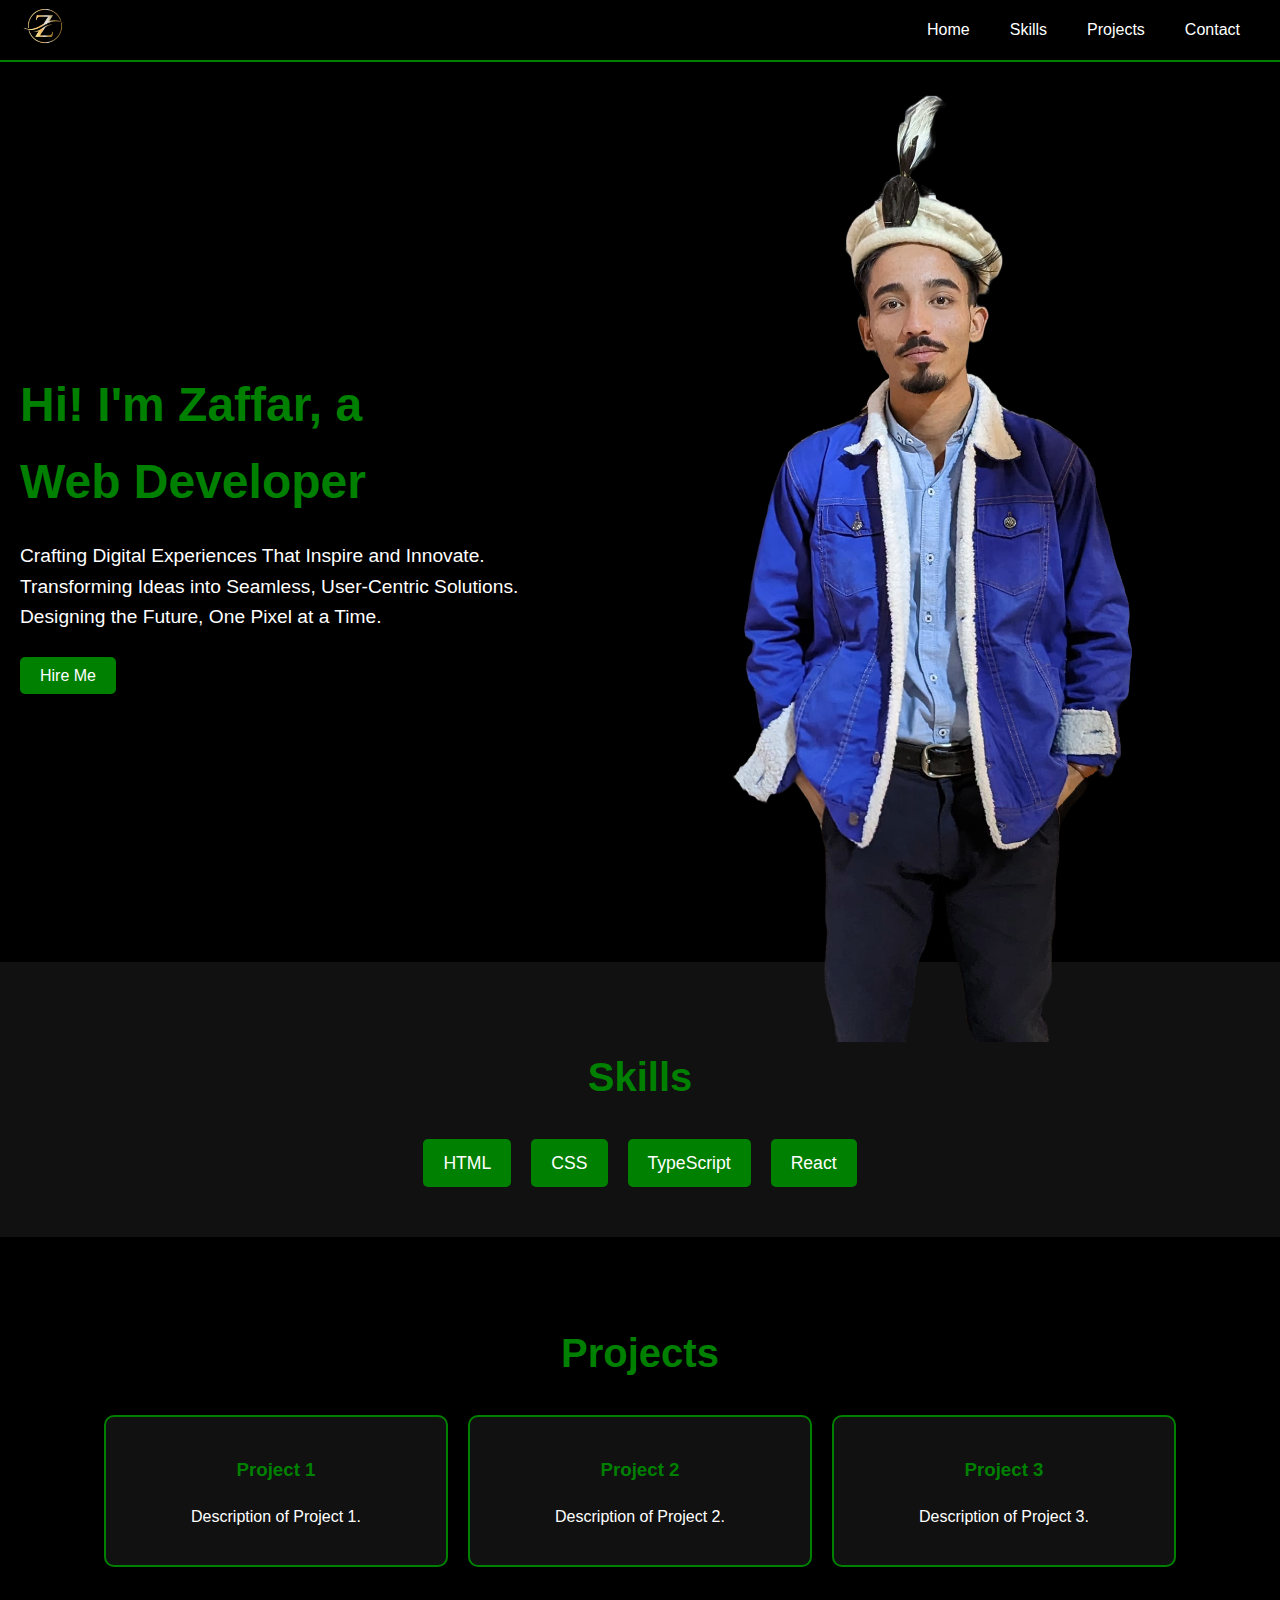
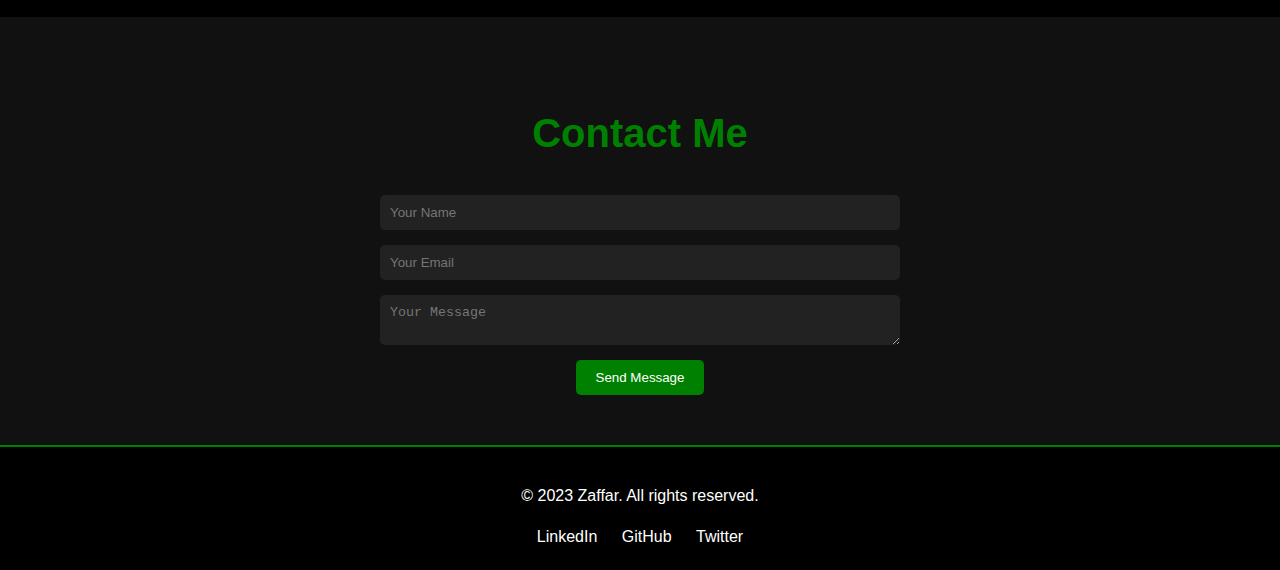
<file: index.html>
<!DOCTYPE html>
<html lang="en">
<head>
    <meta charset="UTF-8">
    <meta name="viewport" content="width=device-width, initial-scale=1.0">
    <title>Zaffar - Web Developer</title>
    <link rel="stylesheet" href="style.css">
</head>
<body>
    <!-- Navigation Bar -->
    <div class="nav">
        <a href="#"><img src="logo-wbg.png" alt="logo" height="50" width="50"></a>
        <ul id="nav-bar">
            <li><a href="#">Home</a></li>
            <li><a href="#skills">Skills</a></li> <!-- Link to Skills Section -->
            <li><a href="#projects">Projects</a></li>
            <li><a href="#contact">Contact</a></li>
        </ul>
    </div>
    <!-- Hero Section -->
    <div class="body">
        <div class="left-section">
           <h1>Hi! I'm Zaffar, a <br> Web Developer</h1>
           <p>
            Crafting Digital Experiences That Inspire and Innovate.<br>
            Transforming Ideas into Seamless, User-Centric Solutions.<br>
            Designing the Future, One Pixel at a Time.
           </p>
           <a href="#contact" class="cta-button">Hire Me</a>
        </div>
        <div class="right-section">
            <img src="zaffar2.png" alt="Zaffar's Picture">
        </div>
    </div>

    <!-- Skills Section -->
    <section id="skills" class="skills-section"> <!-- Ensure id matches href -->
        <h2>Skills</h2>
        <div class="skills-container">
            <div class="skill">HTML</div>
            <div class="skill">CSS</div>
            <div class="skill">TypeScript</div>
            <div class="skill">React</div>
        </div>
    </section>

    <!-- Projects Section -->
    <section id="projects" class="projects-section">
        <h2>Projects</h2>
        <div class="projects-container">
            <div class="project">
                <h3>Project 1</h3>
                <p>Description of Project 1.</p>
            </div>
            <div class="project">
                <h3>Project 2</h3>
                <p>Description of Project 2.</p>
            </div>
            <div class="project">
                <h3>Project 3</h3>
                <p>Description of Project 3.</p>
            </div>
        </div>
    </section>

    <!-- Contact Section -->
    <section id="contact" class="contact-section">
        <h2>Contact Me</h2>
        <form>
            <input type="text" placeholder="Your Name" required>
            <input type="email" placeholder="Your Email" required>
            <textarea placeholder="Your Message" required></textarea>
            <button type="submit">Send Message</button>
        </form>
    </section>

    <!-- Footer -->
    <footer>
        <p>&copy; 2023 Zaffar. All rights reserved.</p>
        <div class="social-links">
            <a href="#">LinkedIn</a>
            <a href="#">GitHub</a>
            <a href="#">Twitter</a>
        </div>
    </footer>
</body>
</html>
</file>
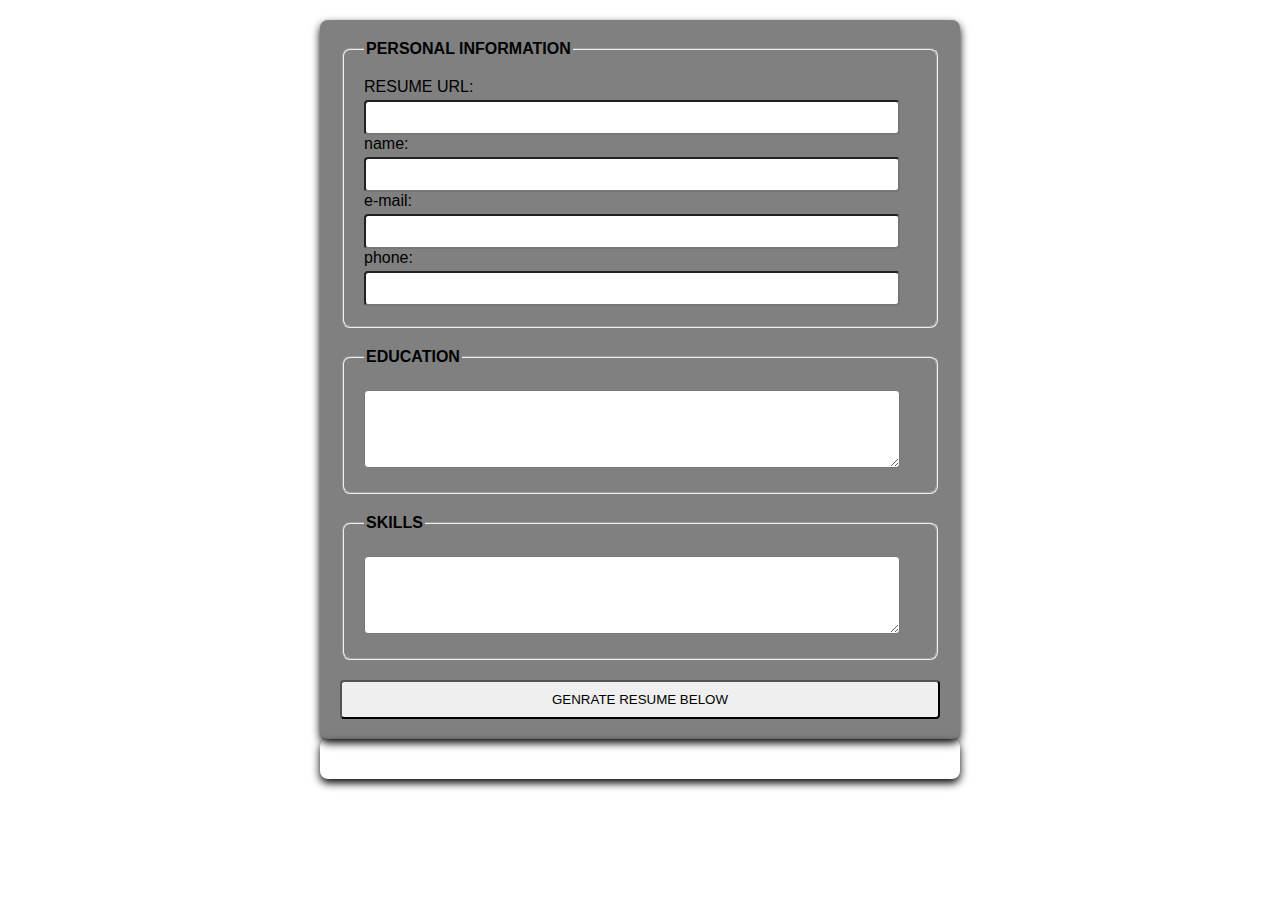
<file: milstone-3/index.html>
<!DOCTYPE html>
<html lang="en">
<head>
    <meta charset="UTF-8">
    <meta name="viewport" content="width=device-width, initial-scale=1.0">
    <title>Document</title>
    <link rel="stylesheet" href="style.css">
</head>
<body>
    <form id="resumeform">
        <fieldset>        
            <legend>PERSONAL INFORMATION </legend>
            
            <label for="username">RESUME URL:</label>
            <input type="text" id="username" name="username" required><br>

            <label for="name">name:</label>
            <input type="text" id="name" name="name" required ><br>

            <label for="e-mail">e-mail:</label>
            <input type="email" id="email" name="email" required ><br>

            <label for="phone">phone:</label>
            <input type="tel" id="phone" name="phone" required ><br>


        </fieldset>


        <fieldset>
            <legend id="EDUCATION">EDUCATION</legend>
            <textarea name="education" id="education" rows="4" required></textarea> <br>
        </fieldset>

        <fieldset>
            <legend id="SKILLS">SKILLS</legend>
            <textarea name="skills" id="skills" rows="4" required></textarea> <br>
        </fieldset>


        <button type="submit">GENRATE RESUME BELOW</button>
    </form>


    <div id="resumeoutput">

    </div>
    <script src="index.js"></script>
</body>
</html>
</file>
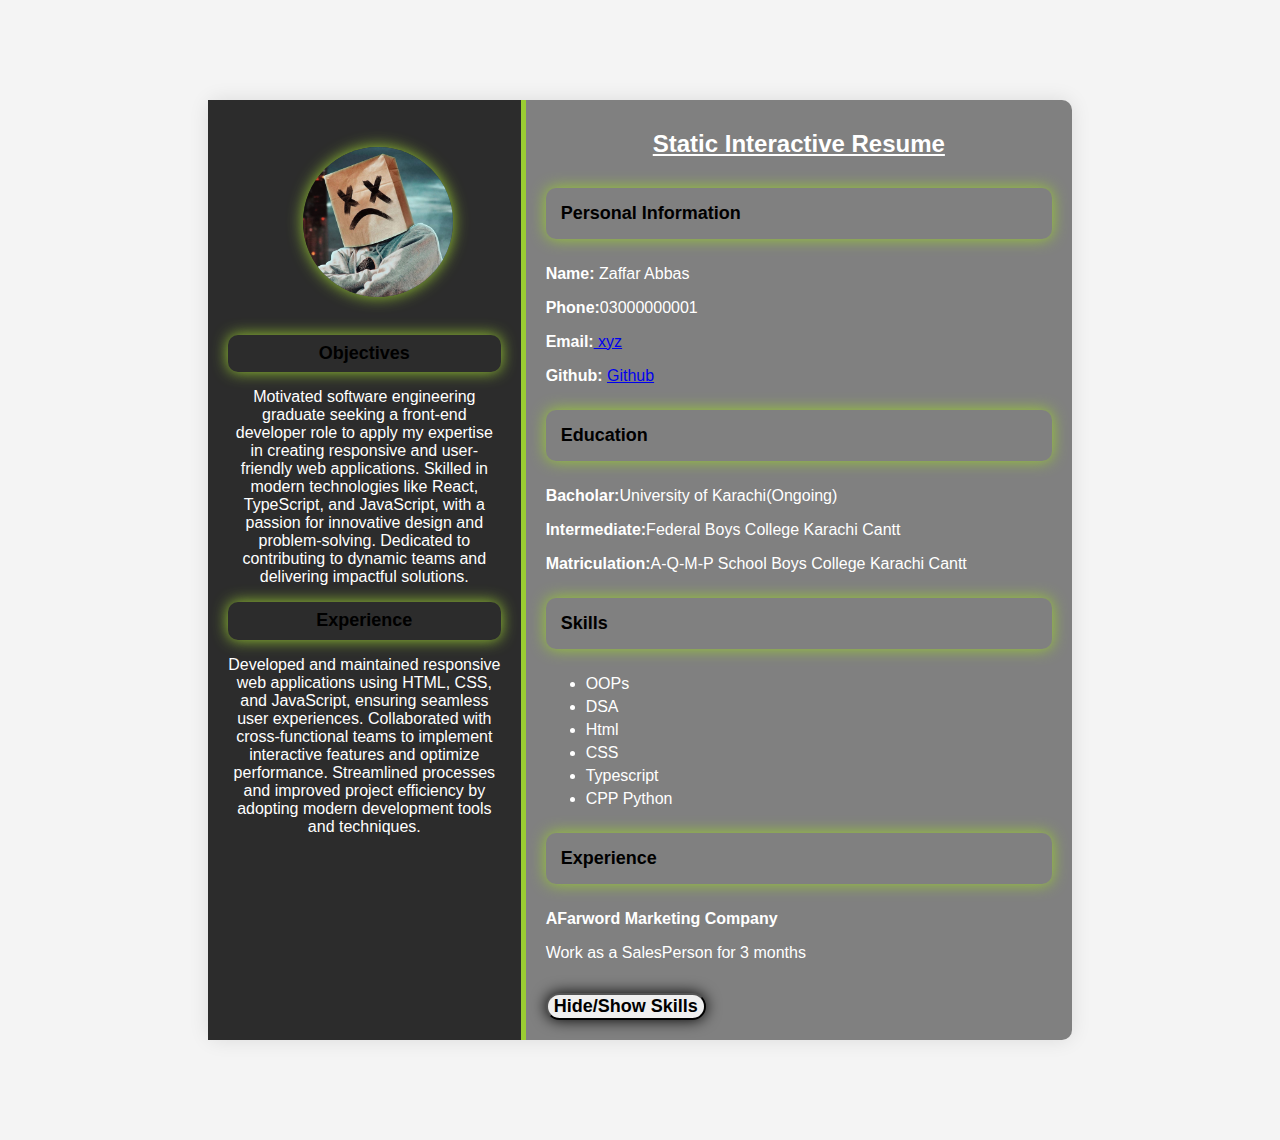
<file: milstone1/index.html>
<!DOCTYPE html>
<html lang="en">
<head>
    <meta charset="UTF-8">
    <meta name="viewport" content="width=device-width, initial-scale=1.0">
    <title>Static Resume Builder</title>
    <link rel="StyleSheet" href ="style.css"
</head>
<body>
    <div class="resume-container">
        <!--left section-->
        <div class="left-section">
            <image src="cool-profile-picture-paper-bag-head-4co57dtwk64fb7lv.jpg" alt="Profile Picture" class="profile-picture">
            <section id="objectives">
                    <h3>Objectives</h3>
                    <p>
                        Motivated software engineering graduate seeking a front-end developer role to apply my expertise in creating responsive and user-friendly web applications.
                         Skilled in modern technologies like React, TypeScript, and JavaScript, with a passion for innovative design and problem-solving.
                          Dedicated to contributing to dynamic teams and delivering impactful solutions.  
                    </p>
                    <h3>Experience</h3>

                    <p>
                        
                        Developed and maintained responsive web applications using HTML, CSS, and JavaScript, ensuring seamless user experiences.
                         Collaborated with cross-functional teams to implement interactive features and optimize performance. 
                         Streamlined processes and improved project efficiency by adopting modern development tools and techniques. 
                    </p>
            </section>
        </div>
        <!--Right Section-->
        <div class="right-section">
            <h1> <b> <u>Static Interactive Resume</u> </b>  
            </h1>
               <section id="personal info">
                <h3> Personal Information</h3>
                <p> <b>Name:</b> Zaffar Abbas</p>
                <p> <b>Phone:</b>03000000001</p>
                <p> <b>Email:</b><a href ="mailto:zafferking83@gmail.com"> xyz</a> </p>
                <p> <b>Github:</b> <a href= "https://github.com/probalti " target="_blank"> Github</a></p>
               </section>

               <section id="Education">
                <h3>Education</h3>
                <p> <b>Bacholar:</b>University of Karachi(Ongoing)</p>
                <p> <b>Intermediate:</b>Federal Boys College Karachi Cantt</p>
                <p> <b>Matriculation:</b>A-Q-M-P School Boys College Karachi Cantt</p>

               </section>
               <section id="Skills">
                <h3>Skills</h3>
                <ul>
                    <li>OOPs </li>
                    <li>DSA </li>
                    <li>Html </li>
                    <li>CSS </li>
                    <li>Typescript</li>
                    <li> CPP Python </li>
                </ul>
               </section>
               <section id="Experience">
                <h3>Experience</h3>
                <p><b>AFarword Marketing Company</b></p>
                <p>Work as a SalesPerson for 3 months</p>
               </section>
               <!--Button-->
               <button id="toggle-skills"><b>Hide/Show Skills</b></button>
        </div>

    </div>
    <script src = 'scripts.js'></script>
</body>
</html>
</file>
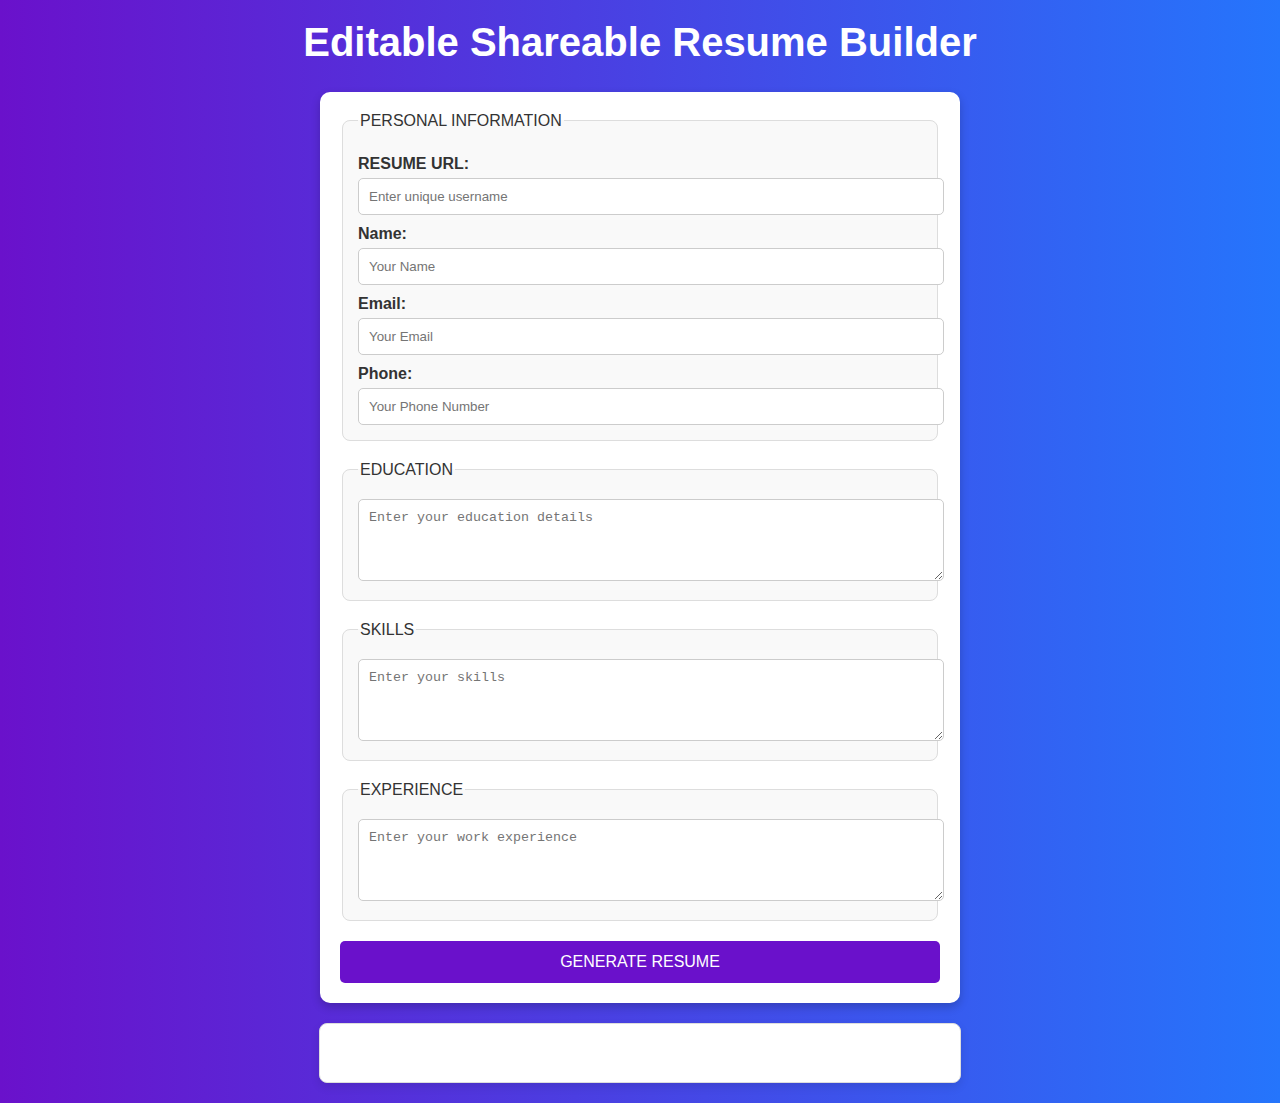
<file: milstone5/index.html>
<!DOCTYPE html>
<html lang="en">
<head>
    <meta charset="UTF-8">
    <meta name="viewport" content="width=device-width, initial-scale=1.0">
    <title>Editable Shareable Resume Builder</title>
    <link rel="stylesheet" href="style.css">
</head>
<body>
    <h1>Editable Shareable Resume Builder</h1>
    <form id="resume-form">
        <fieldset>        
            <legend>PERSONAL INFORMATION</legend>
            <label for="username">RESUME URL:</label>
            <input type="text" id="username" name="username" placeholder="Enter unique username" required><br>

            <label for="name">Name:</label>
            <input type="text" id="name" name="name" placeholder="Your Name" required><br>

            <label for="email">Email:</label>
            <input type="email" id="email" name="email" placeholder="Your Email" required><br>

            <label for="phone">Phone:</label>
            <input type="tel" id="phone" name="phone" placeholder="Your Phone Number" required><br>
        </fieldset>

        <fieldset>
            <legend>EDUCATION</legend>
            <textarea name="education" id="education" rows="4" placeholder="Enter your education details" required></textarea> <br>
        </fieldset>

        <fieldset>
            <legend>SKILLS</legend>
            <textarea name="skills" id="skills" rows="4" placeholder="Enter your skills" required></textarea> <br>
        </fieldset>

        <fieldset>
            <legend>EXPERIENCE</legend>
            <textarea name="experience" id="experience" rows="4" placeholder="Enter your work experience" required></textarea> <br>
        </fieldset>

        <button type="submit">GENERATE RESUME</button>
    </form>

    <!-- Dynamic and Editable Resume Display -->
    <div id="resume-display" contenteditable="true"></div>

    <!-- Shareable Link and PDF Download -->
    <div id="shareable-link-container" style="display: none;">
        <h2>Shareable Link</h2>
        <h5>You can now share your resume with a unique URL:</h5>
        <a href="#" id="shareable-link" target="_blank"></a>
        <br>
        <button id="download-pdf"><b>Download as PDF</b></button>
    </div>

    <script src="script.js"></script>
</body>
</html>
</file>
<file: style.css>
/* General Styles */
body {
    font-family: 'Poppins', sans-serif;
    margin: 0;
    padding: 0;
    color: white;
    background-color: black;
    line-height: 1.6;
}

/* Smooth Scrolling */
html {
    scroll-behavior: smooth;
}

/* Navigation Bar */
.nav {
    display: flex;
    background-color: black;
    height: 60px;
    align-items: center;
    padding: 0 20px;
    border-bottom: 2px solid green;
    position: sticky;
    top: 0;
    z-index: 1000;
}

#nav-bar {
    display: flex;
    justify-content: flex-end;
    flex-grow: 1;
    list-style: none;
}

#nav-bar a {
    color: white;
    text-decoration: none;
    padding: 0 20px;
    font-size: 16px;
    transition: color 0.3s;
}

#nav-bar a:hover {
    color: green;
    text-decoration: underline;
    font-weight: bold;
}

/* Hero Section */
.body {
    display: flex;
    height: 100vh;
    align-items: center;
    padding: 0 20px;
    background-color: black;
}

.left-section {
    width: 50%;
}

.left-section h1 {
    font-size: 3rem;
    margin-bottom: 20px;
    color: green;
}

.left-section p {
    font-size: 1.2rem;
    margin-bottom: 30px;
    color: white;
}

.cta-button {
    background-color: green;
    color: white;
    padding: 10px 20px;
    text-decoration: none;
    border-radius: 5px;
    transition: background-color 0.3s;
}

.cta-button:hover {
    background-color: darkgreen;
}

.right-section img {
    width: 100%;
    max-width: 500px;
    height: auto;
    border-radius: 10px;
    
}

/* Skills Section */
.skills-section {
    padding: 50px 20px;
    background-color: #111;
    text-align: center;
}

.skills-section h2 {
    font-size: 2.5rem;
    margin-bottom: 30px;
    color: green;
}

.skills-container {
    display: flex;
    justify-content: center;
    flex-wrap: wrap;
    gap: 20px;
}

.skill {
    background-color: green;
    padding: 10px 20px;
    border-radius: 5px;
    font-size: 1.1rem;
    color: white;
    transition: transform 0.3s;
}

.skill:hover {
    transform: scale(1.1);
}

/* Projects Section */
.projects-section {
    padding: 50px 20px;
    background-color: black;
    text-align: center;
}

.projects-section h2 {
    font-size: 2.5rem;
    margin-bottom: 30px;
    color: green;
}

.projects-container {
    display: flex;
    justify-content: center;
    gap: 20px;
    flex-wrap: wrap;
}

.project {
    background-color: #111;
    padding: 20px;
    border-radius: 10px;
    width: 300px;
    text-align: center;
    color: white;
    border: 2px solid green;
    transition: transform 0.3s;
}

.project h3 {
    color: green;
}

.project:hover {
    transform: scale(1.05);
}

/* Contact Section */
.contact-section {
    padding: 50px 20px;
    background-color: #111;
    text-align: center;
}

.contact-section h2 {
    font-size: 2.5rem;
    margin-bottom: 30px;
    color: green;
}

form {
    display: flex;
    flex-direction: column;
    align-items: center;
    gap: 15px;
}

form input, form textarea {
    width: 100%;
    max-width: 500px;
    padding: 10px;
    border-radius: 5px;
    border: none;
    background-color: #222;
    color: white;
}

form button {
    background-color: green;
    color: white;
    padding: 10px 20px;
    border: none;
    border-radius: 5px;
    cursor: pointer;
    transition: background-color 0.3s;
}

form button:hover {
    background-color: darkgreen;
}

/* Footer */
footer {
    text-align: center;
    padding: 20px;
    background-color: black;
    border-top: 2px solid green;
}

.social-links a {
    color: white;
    text-decoration: none;
    margin: 0 10px;
    transition: color 0.3s;
}

.social-links a:hover {
    color: green;
}
</file>
<file: milstone-3/style.css>
body {
    font-family: sans-serif;
    margin: 20px;
    background-color: white; /* Dark black background */
}

h1 {
    text-align: center;
    color: black; /* White text color */
}

form {
    max-width: 600px;
    margin: auto;
    background-color: gray; /* Dark gray background */
    color: black; /* White text color */
    border-radius: 8px;
    box-shadow: 0 4px 8px black;
    padding: 20px;
}

fieldset {
    border: 2px solid black(168, 23, 168) 500; /* Darker gray border */
    border-radius: 8px;
    padding: 20px;
    margin-bottom: 20px;
}

legend {
    font-weight: bold;
    margin-top: 10px;
    color: black; /* White text color */
}

input, textarea {
    width: calc(100% - 16px);
    padding: 8px;
    margin-top: 4px;
    border: 1px solid gray(168, 23, 168) 500; /* Darker gray border */
    border-radius: 4px;
    box-sizing: border-box;
    background-color: gray(168, 23, 168) 500; /* Very dark gray background */
    color: black; /* White text color */
}

button {
    display: block;
    width: 100%;
    padding: 10px;
    background-color: gray(168, 23, 168) 500; /* Darker button background */
    color: black; /* White text color */
    border: 1px solid gray(168, 23, 168) 500; /* Dark gray border */
    border-radius: 4px;
    cursor: pointer;
    margin-top: 10px;
}

button:hover {
    background-color: rgb(168, 23, 168) 500; /* Slightly lighter on hover */
}

#resumeoutput {
    max-width: 600px;
    margin: auto;
    padding: 20px;
    border: 2px solid grey 500; /*border */
    border-radius: 8px;
    background-color: gray 500; /* black background */
    color: black; /* White text color */
    box-shadow: 0 4px 8px black;
}

#resumeoutput h2 {
    color: black; /* text color */
}
</file>
<file: milstone1/style.css>
body {
    font-family: 'Arial', sans-serif;
    background-color: #f4f4f4;
    margin: 0;
    padding: 100px;
}

.resume-container {
    display: flex;
    background-color: grey;
    width: 80%;
    color:white;
    margin: 0 auto;
    border-radius: 10px;
    box-shadow: 0 0 20px rgba(0, 0, 0, 0.1);
}

/* Left Section Styling */
.left-section {
    background-color: #2c2c2c;
    color: white;
    padding: 20px;
    width: 35%;
    text-align: center;
    border-right: 5px solid yellowgreen;
}

.profile-picture {
    width: 150px;
    height: 150px;
    margin-top: 10%;
    margin-left: 10%;
    border-radius: 50%;
    box-shadow: 0 0 15px yellowgreen;
    margin-bottom: 20px;
}

h1 {
    font-size: 24px;
    margin: 10px 0;
    margin-bottom: 30px;
    text-align: center;
}

h3 {
    font-size: 18px;
    padding: 3%;
    margin: 20px 0 10px;
    color: black;
    border-radius: 10px;
    box-shadow: 0 0 15px yellowgreen;
    margin-top: 5%;
    margin-bottom: 5%;
}

ul {
    list-style-type: fill round;
    padding: 10;
    margin: 10px 0;
}

ul li {
    margin: 5px 0;
}

/* Right Section Styling */
.right-section {
    padding: 20px;
    width: 65%;
}

button {
    font-family: Arial, sans-serif;
    border-radius: 15px;
    box-shadow: 0 0 15px black;
    cursor: pointer;
    margin-top: 15px;
    font-size: 18px;
}

button:hover {
    background-color: yellowgreen;
}
</file>
<file: milstone5/style.css>
body {
    font-family: Arial, sans-serif;
    background: linear-gradient(to right, #6a11cb, #2575fc);
    color: #333;
    margin: 0;
    padding: 0;
}

h1 {
    text-align: center;
    color: white;
    margin-top: 20px;
    font-size: 2.5rem;
}

form {
    background: #fff;
    border-radius: 10px;
    padding: 20px;
    margin: 20px auto;
    max-width: 600px;
    box-shadow: 0 4px 10px rgba(0, 0, 0, 0.2);
}

fieldset {
    border: 1px solid #ddd;
    border-radius: 8px;
    margin-bottom: 20px;
    background-color: #f9f9f9;
    padding: 15px;
}

label {
    display: block;
    margin-top: 10px;
    font-weight: bold;
}

input, textarea {
    width: 100%;
    padding: 10px;
    margin-top: 5px;
    border: 1px solid #ccc;
    border-radius: 5px;
}

button {
    background-color: #6a11cb;
    color: white;
    border: none;
    padding: 12px;
    border-radius: 5px;
    cursor: pointer;
    font-size: 16px;
    width: 100%;
}

button:hover {
    background-color: #2575fc;
}

#resume-display {
    background-color: white;
    padding: 20px;
    margin: 20px auto;
    border: 1px solid #ddd;
    border-radius: 8px;
    box-shadow: 0 4px 10px rgba(0, 0, 0, 0.1);
    max-width: 600px;
}
h2{
    color: white;
}

h5{
    color: white;
}

a {
    color: white;
    text-decoration: none;
}
</file>
